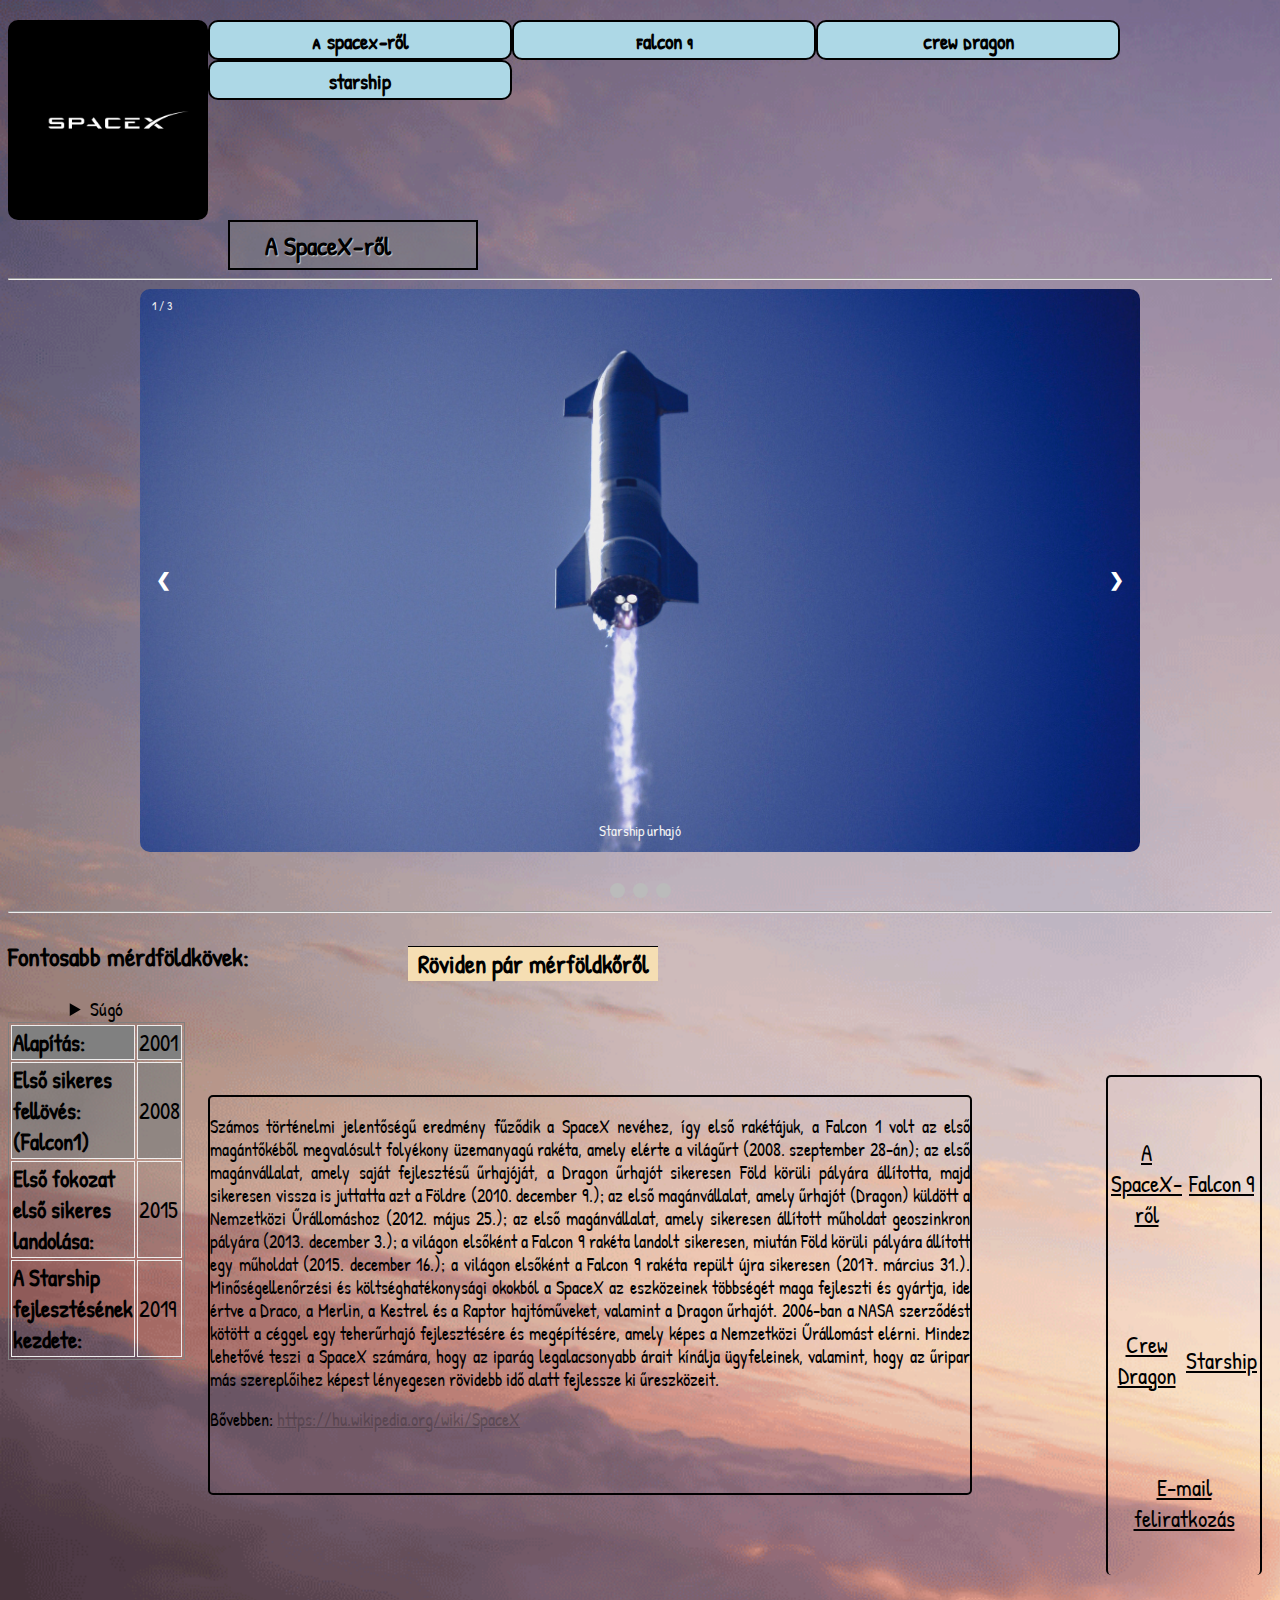
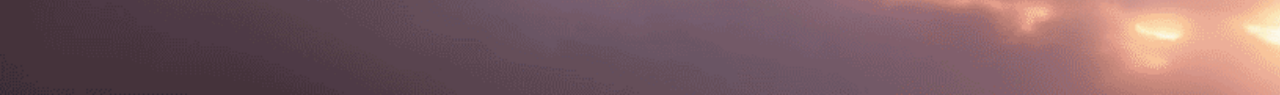
<file: index.html>
<!DOCTYPE html>
<html lang="hu">
<head>
    <meta charset="UTF-8">
    <meta http-equiv="X-UA-Compatible" content="IE=edge">
    <meta name="viewport" content="width=device-width, initial-scale=1.0">
    <link rel="stylesheet" href="css/index.css" title="normal">
    <link rel="stylesheet" href="css/slideshow.css">
    <link rel="alternate stylesheet" href="css/nagybetus.css" title="nagybetus">
    <link rel="stylesheet" href="css/print.css">
    <script src="js/slideshow.js"></script>
	<script src="js/styleswitcher.js"></script>
    <title>Minden a SpaceX-ről</title>
</head>
<body>
    <header>
        <div id="logo"><img src="media/logo.jpg" alt="SpaceX logó" ></div>
        <nav id="gyengenlato"><a id="nagybetu" href="#" onclick="setActiveStyleSheet('nagybetus'); return false;">Nagybetűs változat</a>
        <a id="normalbetu" href="#" onclick="setActiveStyleSheet('normal'); return false;">Normál változat</a>
        </nav>
        <nav>
            <ul id="menusor">
                <li><h3><a href="index.html">A SpaceX-ről</a> </h3></li>
                <li><h3><a href="falcon9.html">Falcon 9</a> </h3></li>
                <li><h3><a href="crewdragon.html">Crew Dragon</a> </h3></li>
                <li><h3><a href="starship.html">Starship</a> </h3></li>
            </ul>
        </nav>
        
        <nav id="email">
            <ul>
                <li><a href="email.html">E-mail feliratkozás</a></li>
            </ul>
        </nav>
        
    </header>
    <main>
        <div id="oldalcim">
           <h1> A SpaceX-ről</h1>
        </div>
        <hr>
        <div>
            <div class="slideshow-container">
            <div class="mySlides fade" style="display: block">
                <div class="numbertext">1 / 3</div>
                <img src="media/starship1.jpg" alt="Starship űrhajó">
                <div class="text">Starship űrhajó</div>
            </div>
            <div class="mySlides fade">
                <div class="numbertext">2 / 3</div>
                <img src="media/falcon9.jpg" alt="Falcon 9 rakéta">
                <div class="text">Falcon 9 rakéta</div>
            </div>
            <div class="mySlides fade">
                <div class="numbertext">3 / 3</div>
                <img src="media/starlink2.jpg" alt="Starlink műholdak">
                <div class="text">Starlink műholdak</div>
            </div>
  
                <a class="prev" onclick="plusSlides(-1)">&#10094;</a>
                <a class="next" onclick="plusSlides(1)">&#10095;</a>
            </div>
            <br>
  
            <div style="text-align:center">
                <span class="dot" onclick="currentSlide(1)"></span>
                <span class="dot" onclick="currentSlide(2)"></span>
                <span class="dot" onclick="currentSlide(3)"></span>
            </div>
    </div>
    <hr>
        <aside>
        <div id="foszovegcim">
            <h4>Röviden pár mérföldkőről</h4>
        </div>
        </aside>
        <h2 id="tablecim">Fontosabb mérdföldkövek: </h2>
        <table>
            <caption>
                
                <details>
                    <summary>Súgó</summary>
                    <p>A táblázatban a a SpaceX fontosabb mérföldköveit soroljuk fel időrendben.</p>
                </details>
            </caption>
            <tr>
                <th style="background-color: gray;">Alapítás:</th>
                <td style="background-color: gray;">2001</td>
            </tr>
            <tr>
                <th style="background-color: rgba(128, 128, 128, 0.705);">Első sikeres fellövés: (Falcon1)</th>
                <td style="background-color: rgba(128, 128, 128, 0.705);">2008</td>
            </tr>
            <tr>
                <th style="background-color: rgba(128, 128, 128, 0.227);">Első fokozat első sikeres landolása:</th>
                <td style="background-color: rgba(128, 128, 128, 0.227);">2015</td>
            </tr>
            <tr>
                <th>A Starship fejlesztésének kezdete:</th>
                <td>2019</td>
            </tr>
        </table>
        <article id="foszoveg">
            <p >Számos történelmi jelentőségű eredmény fűződik a SpaceX nevéhez, így első rakétájuk, a Falcon 1 volt az első magántőkéből megvalósult folyékony üzemanyagú rakéta, amely elérte a világűrt (2008. szeptember 28-án); az első magánvállalat, amely saját fejlesztésű űrhajóját, a Dragon űrhajót sikeresen Föld körüli pályára állította, majd sikeresen vissza is juttatta azt a Földre (2010. december 9.); az első magánvállalat, amely űrhajót (Dragon) küldött a Nemzetközi Űrállomáshoz (2012. május 25.); az első magánvállalat, amely sikeresen állított műholdat geoszinkron pályára (2013. december 3.); a világon elsőként a Falcon 9 rakéta landolt sikeresen, miután Föld körüli pályára állított egy műholdat (2015. december 16.); a világon elsőként a Falcon 9 rakéta repült újra sikeresen (2017. március 31.).
                Minőségellenőrzési és költséghatékonysági okokból a SpaceX az eszközeinek többségét maga fejleszti és gyártja, ide értve a Draco, a Merlin, a Kestrel és a Raptor hajtóműveket, valamint a Dragon űrhajót. 2006-ban a NASA szerződést kötött a céggel egy teherűrhajó fejlesztésére és megépítésére, amely képes a Nemzetközi Űrállomást elérni. Mindez lehetővé teszi a SpaceX számára, hogy az iparág legalacsonyabb árait kínálja ügyfeleinek, valamint, hogy az űripar más szereplőihez képest lényegesen rövidebb idő alatt fejlessze ki űreszközeit.
            </p>
            <p >
                Bővebben: <a href="https://hu.wikipedia.org/wiki/SpaceX" id="visited">https://hu.wikipedia.org/wiki/SpaceX</a>
            </p>
        </article>
        <table id="altmenusor">
            <tr>
                <td><a href="index.html"> A SpaceX-ről</a></td>
                <td><a href="falcon9.html">Falcon 9</a> </td>
            </tr>
            <tr>
                <td><a href="crewdragon.html">Crew Dragon</a> </td>
                <td><a href="starship.html">Starship</a> </td>
            </tr>
            <tr>
                <td colspan="2"><a href="email.html">E-mail feliratkozás</a></td>
                
            </tr>
        </table>
    </main>
    <footer>
        
    </footer>

</body>
</html>
</file>
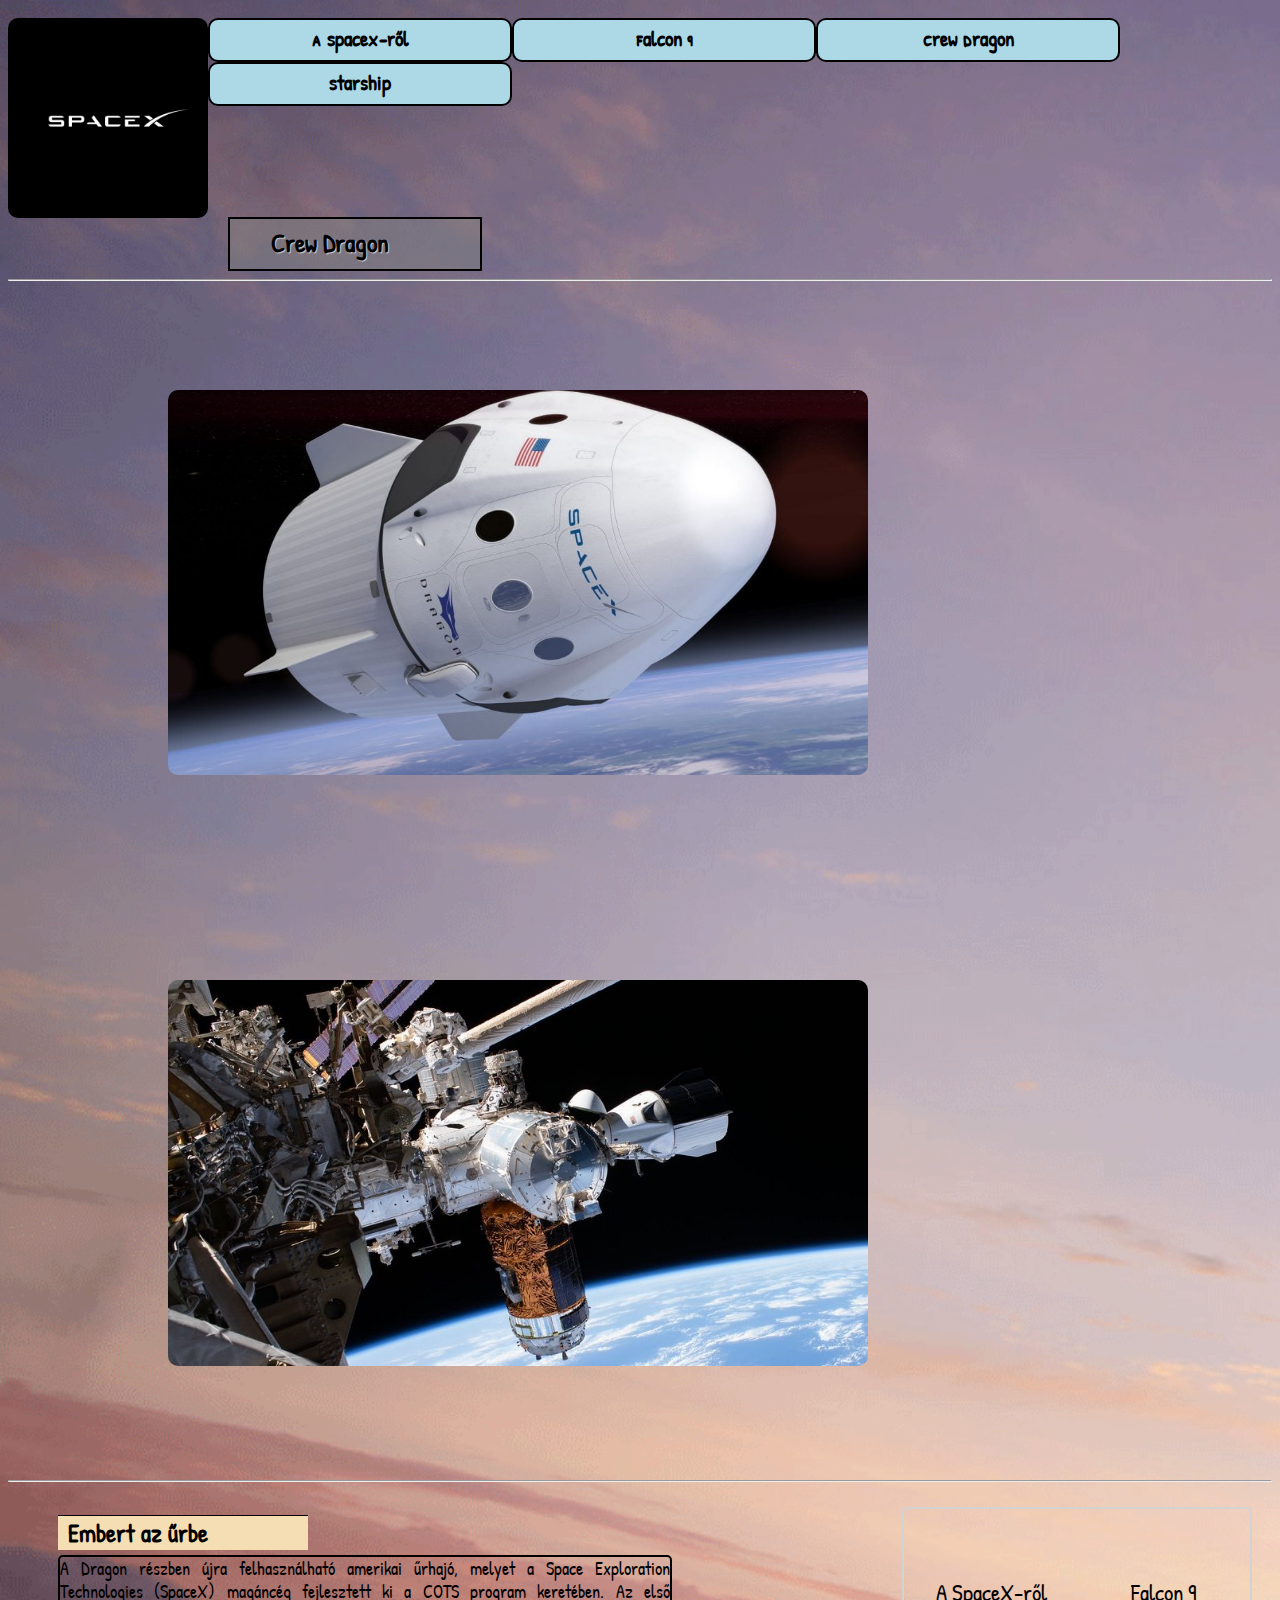
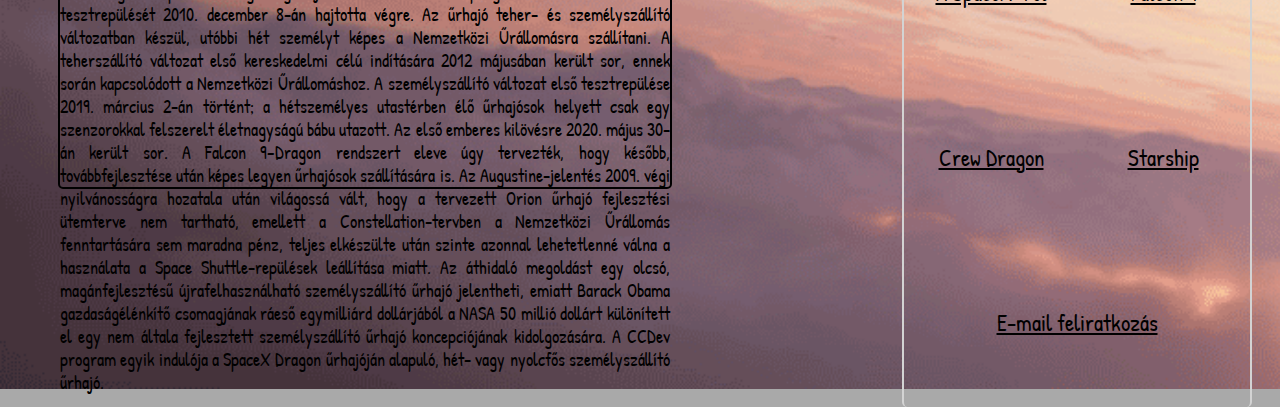
<file: crewdragon.html>
<!DOCTYPE html>
<html lang="hu">
<head>
    <meta charset="UTF-8">
    <meta http-equiv="X-UA-Compatible" content="IE=edge">
    <meta name="viewport" content="width=device-width, initial-scale=1.0">
    <link rel="stylesheet" href="css/crewdragon.css">
    <link rel="stylesheet" href="css/print.css">
    <title>Crew Dragon</title>
</head>
<body>
    <header>
        <div id="logo"><img src="media/logo.jpg" alt="SpaceX logó" ></div>
        
        <nav>
            <ul id="menusor">
                <li><h3><a href="index.html">A SpaceX-ről</a> </h3></li>
                <li><h3><a href="falcon9.html">Falcon 9</a> </h3></li>
                <li><h3><a href="crewdragon.html">Crew Dragon</a> </h3></li>
                <li><h3><a href="starship.html">Starship</a> </h3></li>
            </ul>
        </nav>
        
        <nav id="email">
            <ul>
                <li><a href="email.html">E-mail feliratkozás</a></li>
            </ul>
        </nav>
        
    </header>
    <main>
        <div id="oldalcim">
            <h1> Crew Dragon</h1>
         </div>
         <hr>

        <img src="media/crewdragon2.jpg" alt="Crew Dragon kapszula" class="picture">
        <img src="media/crewdragon0.jpg" alt="A Dragon dokkolása a Nemzetközi Űrállomással" class="picture">

    <hr>
        <aside>
        <div id="foszovegcim2">
            <h4> Embert az űrbe</h4>
        </div>
        </aside>
        
        <article >
            <p id="foszoveg2">
                A Dragon részben újra felhasználható amerikai űrhajó, melyet a Space Exploration Technologies (SpaceX) magáncég fejlesztett ki a COTS program keretében. Az első tesztrepülését 2010. december 8-án hajtotta végre. Az űrhajó teher- és személyszállító változatban készül, utóbbi hét személyt képes a Nemzetközi Űrállomásra szállítani. A teherszállító változat első kereskedelmi célú indítására 2012 májusában került sor, ennek során kapcsolódott a Nemzetközi Űrállomáshoz. A személyszállító változat első tesztrepülése 2019. március 2-án történt; a hétszemélyes utastérben élő űrhajósok helyett csak egy szenzorokkal felszerelt életnagyságú bábu utazott. Az első emberes kilövésre 2020. május 30-án került sor.
                A Falcon 9–Dragon rendszert eleve úgy tervezték, hogy később, továbbfejlesztése után képes legyen űrhajósok szállítására is. Az Augustine-jelentés 2009. végi nyilvánosságra hozatala után világossá vált, hogy a tervezett Orion űrhajó fejlesztési ütemterve nem tartható, emellett a Constellation-tervben a Nemzetközi Űrállomás fenntartására sem maradna pénz, teljes elkészülte után szinte azonnal lehetetlenné válna a használata a Space Shuttle-repülések leállítása miatt.
                
                Az áthidaló megoldást egy olcsó, magánfejlesztésű újrafelhasználható személyszállító űrhajó jelentheti, emiatt Barack Obama gazdaságélénkítő csomagjának ráeső egymilliárd dollárjából a NASA 50 millió dollárt különített el egy nem általa fejlesztett személyszállító űrhajó koncepciójának kidolgozására. A CCDev program egyik indulója a SpaceX Dragon űrhajóján alapuló, hét- vagy nyolcfős személyszállító űrhajó.
                
                
            </p>
        </article>

        <table id="altmenusor">
            <tr>
                <td><a href="index.html"> A SpaceX-ről</a></td>
                <td><a href="falcon9.html">Falcon 9</a> </td>
            </tr>
            <tr>
                <td><a href="crewdragon.html">Crew Dragon</a> </td>
                <td><a href="starship.html">Starship</a> </td>
            </tr>
            <tr>
                <td colspan="2"><a href="email.html">E-mail feliratkozás</a></td>
                
            </tr>
        </table>
    </main>
    <footer>
        
    </footer>

</body>
</html>
</file>
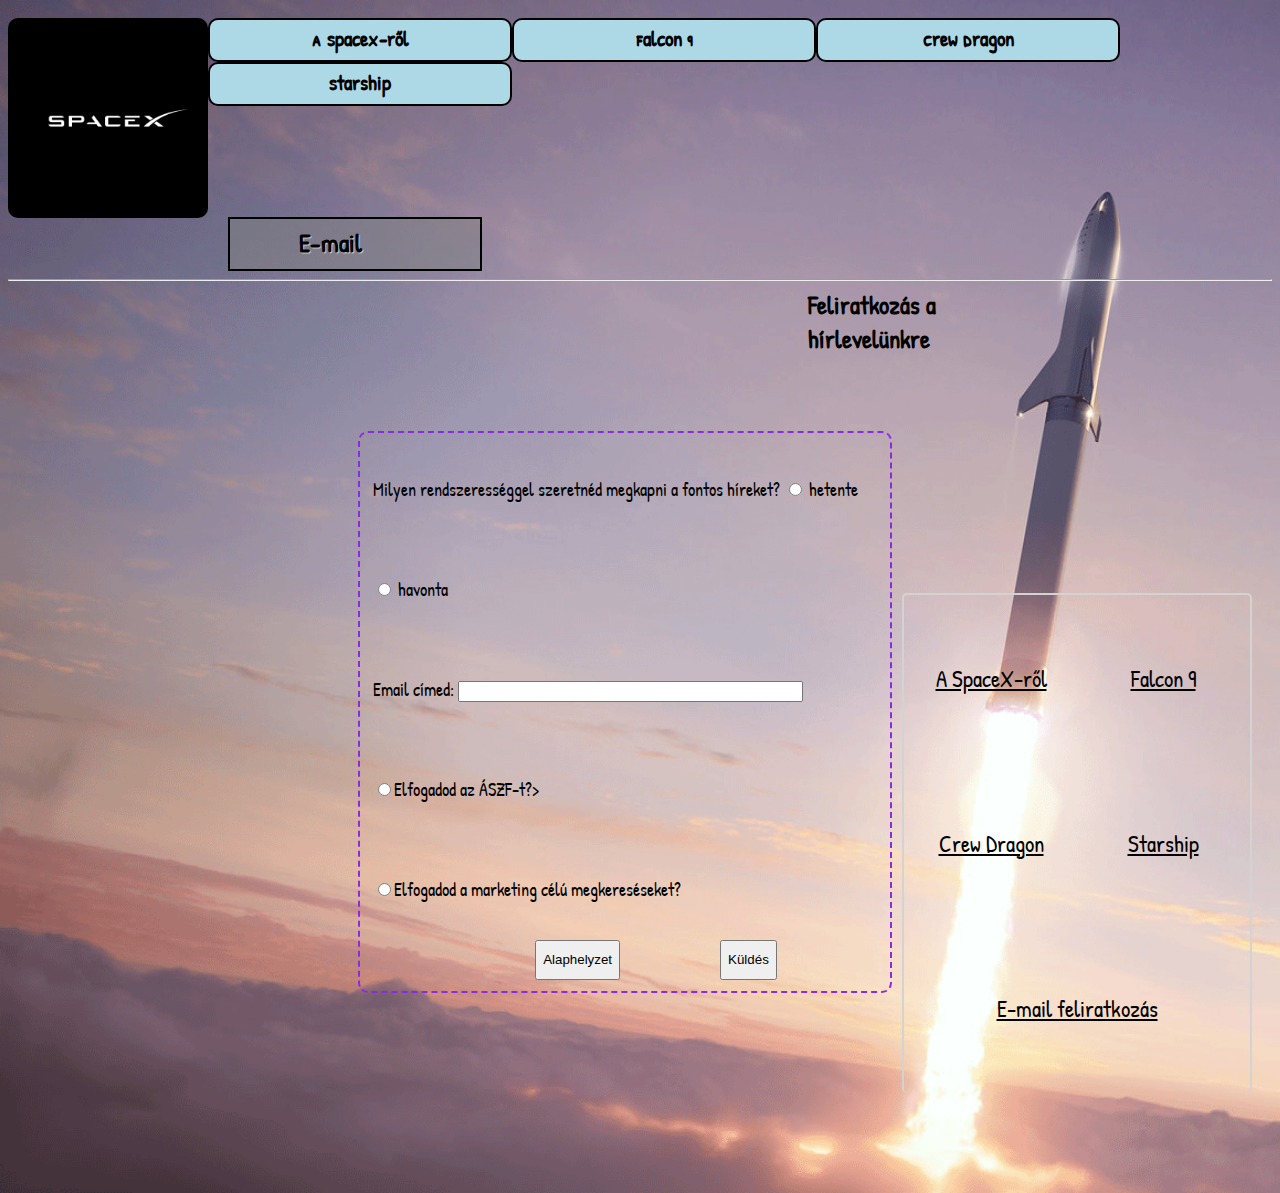
<file: email.html>
<!DOCTYPE html>
<html lang="hu">
<head>
    <meta charset="UTF-8">
    <meta http-equiv="X-UA-Compatible" content="IE=edge">
    <meta name="viewport" content="width=device-width, initial-scale=1.0">
    <link rel="stylesheet" href="css/email.css">
    <title>Falcon 9</title>
</head>
<body>
    <header>
        <div id="logo"><img src="media/logo.jpg" alt="SpaceX logó" ></div>
        
        <nav>
            <ul id="menusor">
                <li><h3><a href="index.html">A SpaceX-ről</a> </h3></li>
                <li><h3><a href="falcon9.html">Falcon 9</a> </h3></li>
                <li><h3><a href="crewdragon.html">Crew Dragon</a> </h3></li>
                <li><h3><a href="starship.html">Starship</a> </h3></li>
            </ul>
        </nav>
        
        <nav id="email">
            <ul>
                <li><a href="email.html">E-mail feliratkozás</a></li>
            </ul>
        </nav>
        
    </header>
    <main>
        <div id="oldalcim">
            <h1> E-mail</h1>
         </div>
         <hr>
         <aside>
            <div id="foszovegcim">
                <h4> Feliratkozás a hírlevelünkre </h4>
            </div>
        </aside>
         <form action="mailto:fzrglk@inf.elte.hu" method="POST" enctype="text/plain">
            <fieldset>
                <Label>Milyen rendszerességgel szeretnéd megkapni a fontos híreket?</Label>
                <input type="radio" name="ido" id="hetente">
                <label for="hetente"> hetente </label>
                <input type="radio" name="ido" id="havonta">
                <label for="havonta"> havonta </label> <br>
                <label>Email címed:</label>
                <input type="email" name="e-mail" id="e-mail" size="40" maxlength="30"> <br>
                <input type="radio" name="elfogad" id="elfogad">Elfogadod az ÁSZF-t?> <br>
                <input type="radio" name="elfogad2" id="elfogad2">Elfogadod a marketing célú megkereséseket? <br>
                <input type="submit" value="Küldés" class="buttons">
                <input type="reset" value="Alaphelyzet" class="buttons">
            </fieldset>
            
         </form>
         <table id="altmenusor">
            <tr>
                <td><a href="index.html"> A SpaceX-ről</a></td>
                <td><a href="falcon9.html">Falcon 9</a> </td>
            </tr>
            <tr>
                <td><a href="crewdragon.html">Crew Dragon</a> </td>
                <td><a href="starship.html">Starship</a> </td>
            </tr>
            <tr>
                <td colspan="2"><a href="email.html">E-mail feliratkozás</a></td>
                
            </tr>
        </table>
    </main>
    <footer>
        
    </footer>

</body>
</html>
</file>
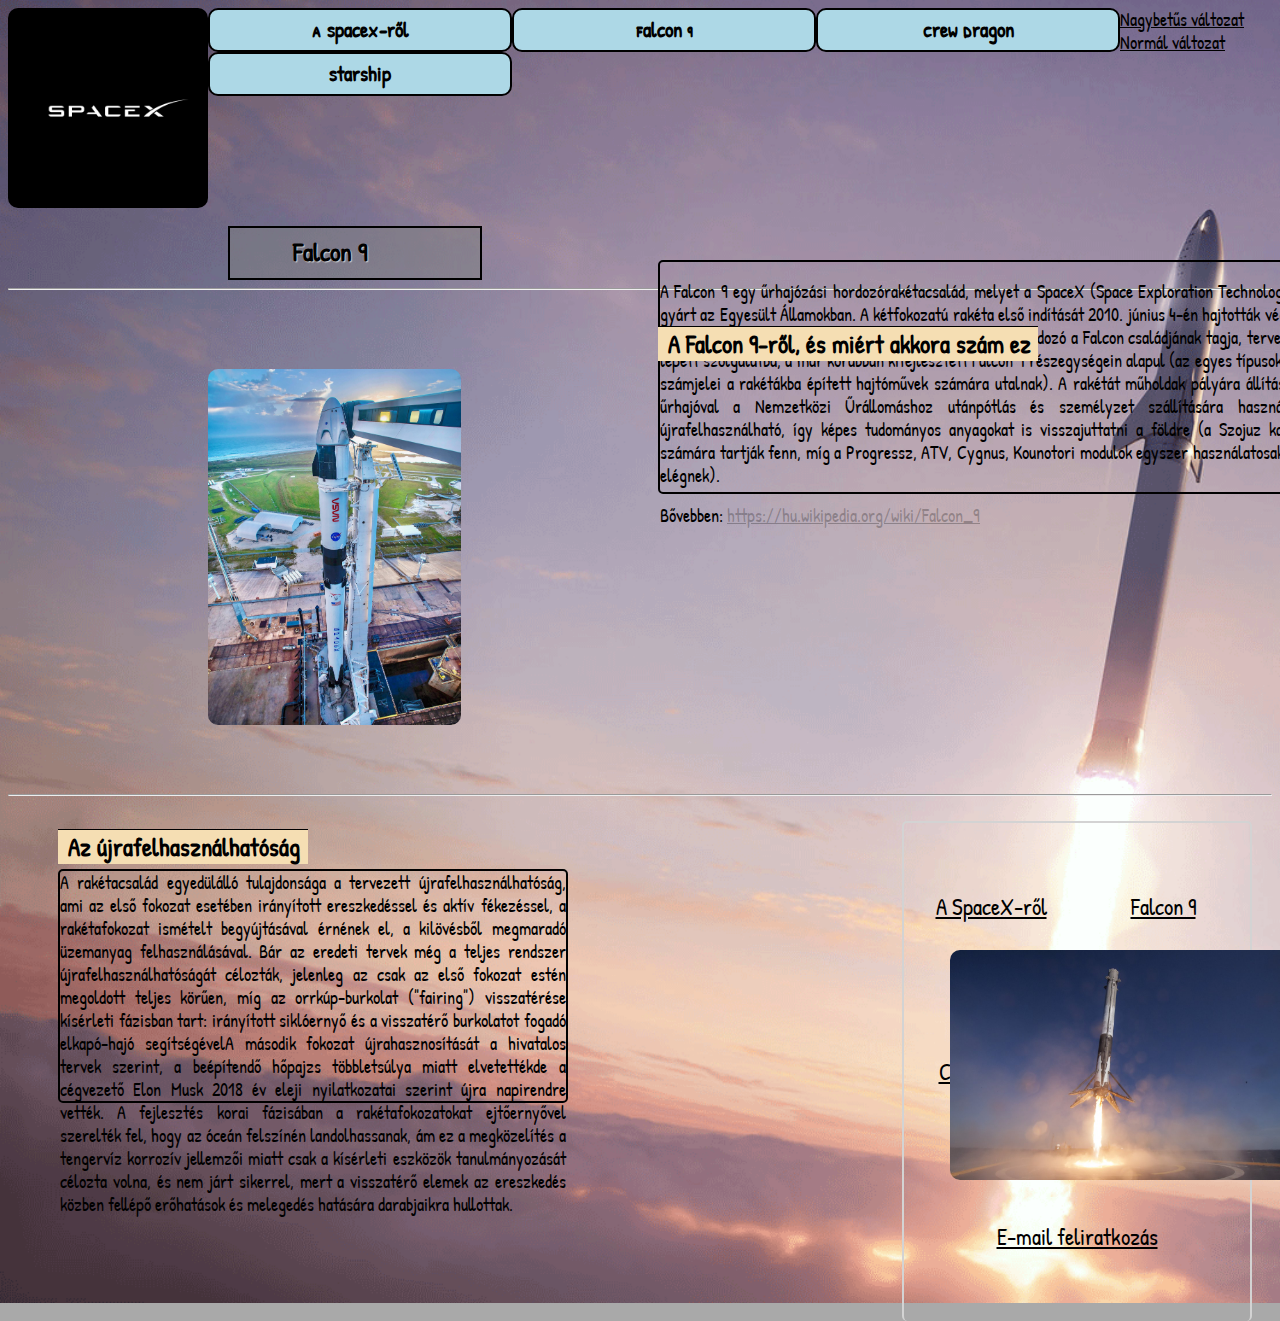
<file: falcon9.html>
<!DOCTYPE html>
<html lang="hu">
<head>
    <meta charset="UTF-8">
    <meta http-equiv="X-UA-Compatible" content="IE=edge">
    <meta name="viewport" content="width=device-width, initial-scale=1.0">
    <link rel="alternate stylesheet" type="text/css" href="css/nagybetus2.css" title="nagybetus">
    <link rel="stylesheet" href="css/falcon9.css" title="normal">
    <link rel="stylesheet" href="css/print.css">
    <script type="text/javascript" src="js/styleswitcher.js"></script>
    <title>Falcon 9</title>
</head>
<body>
    <header>
        <div id="logo">
            <img src="media/logo.jpg" alt="SpaceX logó" >
        </div>
        <nav>
            <ul id="menusor">
                <li><h3><a href="index.html">A SpaceX-ről</a> </h3></li>
                <li><h3><a href="falcon9.html">Falcon 9</a> </h3></li>
                <li><h3><a href="crewdragon.html">Crew Dragon</a> </h3></li>
                <li><h3><a href="starship.html">Starship</a> </h3></li>
            </ul>
        </nav>
        <nav id="gyengenlato"><a id="nagybetu" href="#" onclick="setActiveStyleSheet('nagybetus'); return false;">Nagybetűs változat</a>
        <a id="normalbetu" href="#" onclick="setActiveStyleSheet('normal'); return false;">Normál változat</a>
        </nav>
        <nav id="email">
            <ul>
                <li><a href="email.html">E-mail feliratkozás</a></li>
            </ul>
        </nav>
    </header>
    <main>
        <div id="oldalcim">
           <h1> Falcon 9</h1>
        </div>
        <hr>

        <img src="media/crew_dragon1.jpeg" alt="Falcon 9 rakéta rajta egy Crew Dragon kapszulával">
        <aside>
            <div id="foszovegcim">
                <h4> A Falcon 9-ről, és miért akkora szám ez</h4>
            </div>
        </aside>
        <article id="foszoveg">
            <p>
                A Falcon 9 egy űrhajózási hordozórakétacsalád, melyet a SpaceX (Space Exploration Technologies) fejlesztett ki és gyárt az Egyesült Államokban. A kétfokozatú rakéta első indítását 2010. június 4-én hajtották végre (v1.0), a jelenlegi (v1.2, Block 5) változat 2018. május 11-én debütált. A hordozó a Falcon családjának tagja, tervezett Falcon 5 helyett lépett szolgálatba, a már korábban kifejlesztett Falcon 1 részegységein alapul (az egyes típusok elnevezésének 1-5-9 számjelei a rakétákba épített hajtóművek számára utalnak).
            A rakétát műholdak pályára állítására, illetve a Dragon űrhajóval a Nemzetközi Űrállomáshoz utánpótlás és személyzet szállítására használják, mely szintén újrafelhasználható, így képes tudományos anyagokat is visszajuttatni a földre (a Szojuz kapszulát a legénység számára tartják fenn, míg a Progressz, ATV, Cygnus, Kounotori modulok egyszer használatosak, a légkörbe lépéskor elégnek).

            </p>
            <p>
                Bővebben: <a href="https://hu.wikipedia.org/wiki/Falcon_9" id="visited">https://hu.wikipedia.org/wiki/Falcon_9</a>
            </p>
        </article>

    <hr>
        <aside>
        <div id="foszovegcim2">
            <h4> Az újrafelhasználhatóság</h4>
        </div>
        </aside>
        
        <article >
            <section>
            <p id="foszoveg2">
                A rakétacsalád egyedülálló tulajdonsága a tervezett újrafelhasználhatóság, ami az első fokozat esetében irányított ereszkedéssel és aktív fékezéssel, a rakétafokozat ismételt begyújtásával érnének el, a kilövésből megmaradó üzemanyag felhasználásával. Bár az eredeti tervek még a teljes rendszer újrafelhasználhatóságát célozták, jelenleg az csak az első fokozat estén megoldott teljes körűen, míg az orrkúp-burkolat ("fairing") visszatérése kísérleti fázisban tart: irányított siklóernyő és a visszatérő burkolatot fogadó elkapó-hajó segítségévelA második fokozat újrahasznosítását a hivatalos tervek szerint, a beépítendő hőpajzs többletsúlya miatt elvetettékde a cégvezető Elon Musk 2018 év eleji nyilatkozatai szerint újra napirendre vették. A fejlesztés korai fázisában a rakétafokozatokat ejtőernyővel szerelték fel, hogy az óceán felszínén landolhassanak, ám ez a megközelítés a tengervíz korrozív jellemzői miatt csak a kísérleti eszközök tanulmányozását célozta volna, és nem járt sikerrel, mert a visszatérő elemek az ereszkedés közben fellépő erőhatások és melegedés hatására darabjaikra hullottak.
            </p>
        </section>
        </article>
        <img src="media/falcon9.jpg" alt="A hordozórakéta visszatérése" id="rightimg">
        <table id="altmenusor">
            <tr>
                <td><a href="index.html"> A SpaceX-ről</a></td>
                <td><a href="falcon9.html">Falcon 9</a> </td>
            </tr>
            <tr>
                <td><a href="crewdragon.html">Crew Dragon</a> </td>
                <td><a href="starship.html">Starship</a> </td>
            </tr>
            <tr>
                <td colspan="2"><a href="email.html">E-mail feliratkozás</a></td>
                
            </tr>
        </table>
    </main>
    <footer>
        
    </footer>

</body>
</html>
</file>
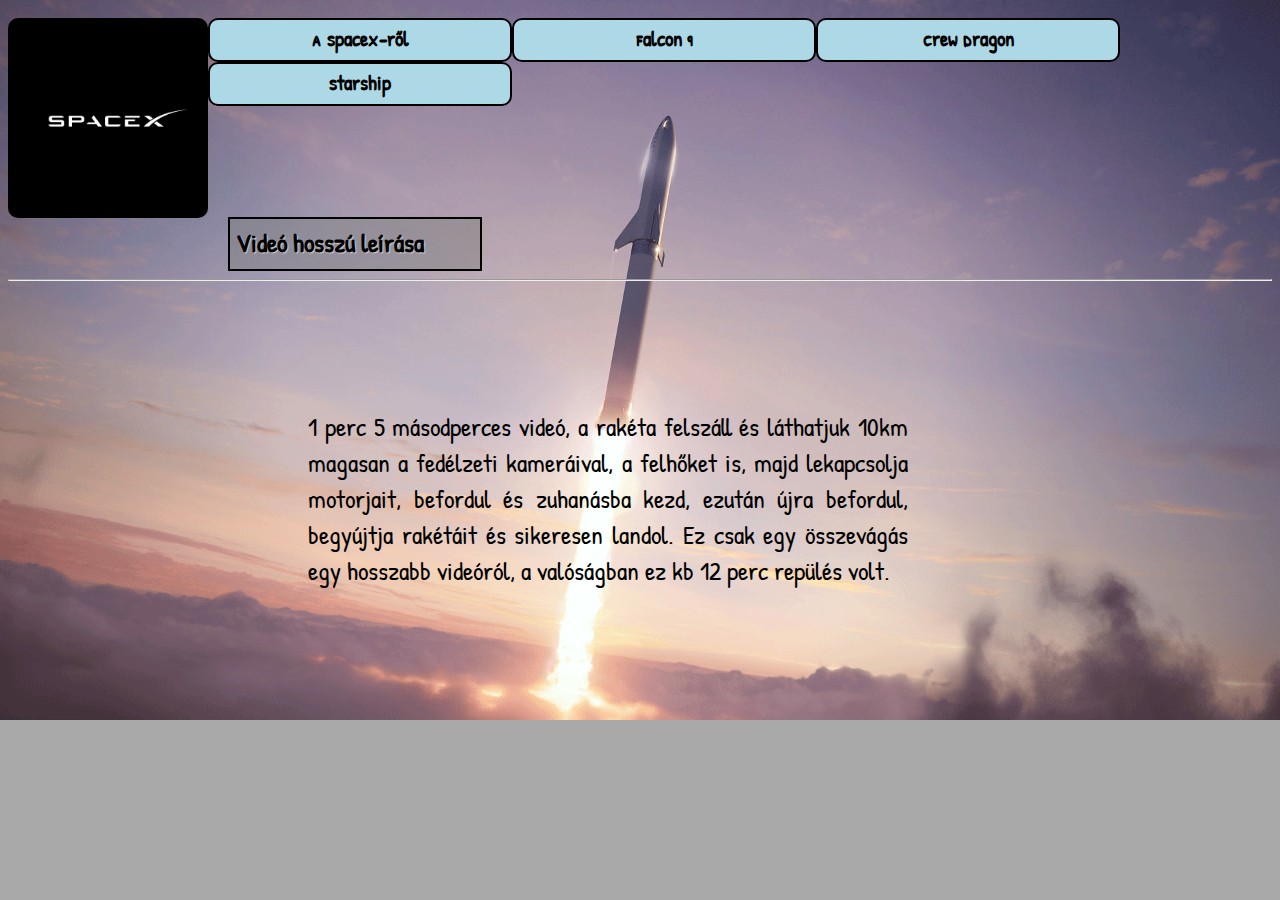
<file: leiras.html>
<!DOCTYPE html PUBLIC "-//W3C//DTD XHTML 1.0 Strict//EN" 
"http://www.w3.org/TR/xhtml1/DTD/xhtml1-strict.dtd">

<html xmlns="http://www.w3.org/1999/xhtml" xml:lang="hu" lang="hu">


<head>
	<title>Videó Hosszú Leírása</title>
    <meta http-equiv="Content-Type" content="text/html; charset=utf-8"/>
	<link rel="stylesheet" type="text/css" href="css/leiras.css" title="normal" />

</head>
<body>
    <div id="header">
        <div id="logo"><img src="media/logo.jpg" alt="SpaceX logó" /></div>
        
        <div class="nav">
            <ul id="menusor">
                <li><h3><a href="index.html">A SpaceX-ről</a> </h3></li>
                <li><h3><a href="falcon9.html">Falcon 9</a> </h3></li>
                <li><h3><a href="crewdragon.html">Crew Dragon</a> </h3></li>
                <li><h3><a href="starship.html">Starship</a> </h3></li>
            </ul>
        </div >
        
        <div class="nav" id="email">
            <ul>
                <li><a href="email.html">E-mail feliratkozás</a></li>
            </ul>
        </div >
        
    </div>
    <div id="main">
        <div id="oldalcim">
            <h1> Videó hosszú leírása</h1>
         </div>
         <hr/>
         <p>
            1 perc 5 másodperces videó, a rakéta felszáll és láthatjuk 10km magasan a fedélzeti kameráival, a felhőket is, majd lekapcsolja motorjait, befordul és zuhanásba
            kezd, ezután újra befordul, begyújtja rakétáit és sikeresen landol. Ez csak egy összevágás egy hosszabb videóról, a valóságban ez kb 12 perc repülés volt.
         </p>
    </div>
</body>
</html>
</file>
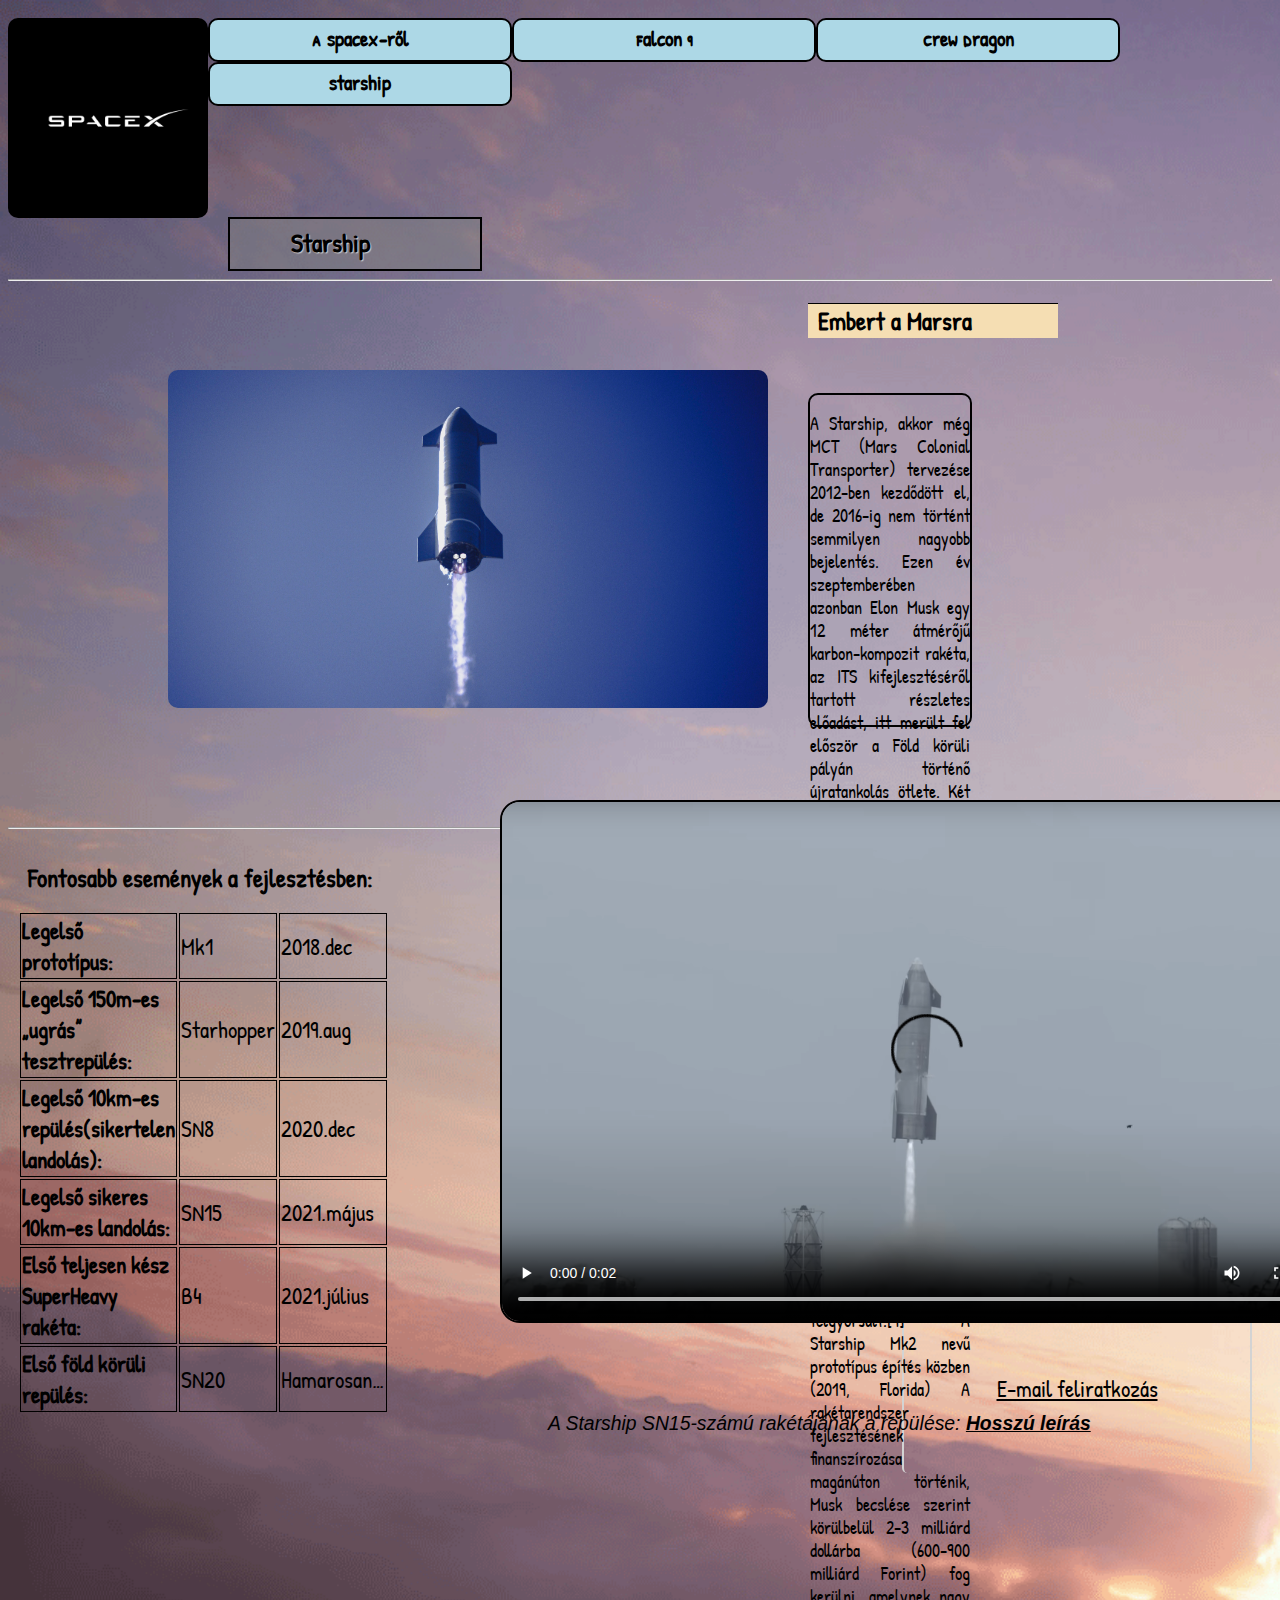
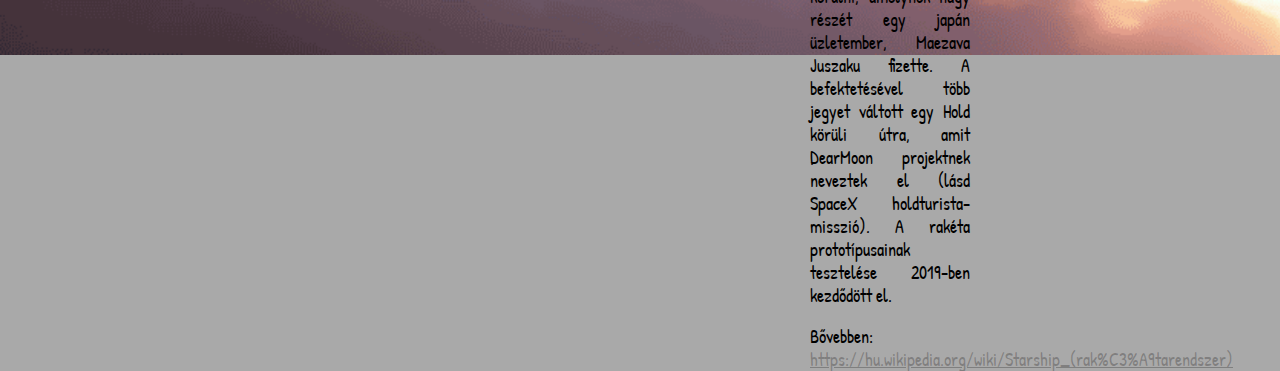
<file: starship.html>
<!DOCTYPE html>
<html lang="hu">
<head>
    <meta charset="UTF-8">
    <meta http-equiv="X-UA-Compatible" content="IE=edge">
    <meta name="viewport" content="width=device-width, initial-scale=1.0">
    <link rel="stylesheet" href="css/starship.css">
    <title>Starship</title>
</head>
<body>
    <header>
        <div id="logo"><img src="media/logo.jpg" alt="SpaceX logó" ></div>
        
        <nav>
            <ul id="menusor">
                <li><h3><a href="index.html">A SpaceX-ről</a> </h3></li>
                <li><h3><a href="falcon9.html">Falcon 9</a> </h3></li>
                <li><h3><a href="crewdragon.html">Crew Dragon</a> </h3></li>
                <li><h3><a href="starship.html">Starship</a> </h3></li>
            </ul>
        </nav>
        
        <nav id="email">
            <ul>
                <li><a href="email.html">E-mail feliratkozás</a></li>
            </ul>
        </nav>
        
    </header>
    <main>
        <div id="oldalcim">
            <h1> Starship</h1>
         </div>
         <hr>
         <img src="media/starship1.jpg" alt="Starship repülés közben" id="picture">
         <aside>
            <div id="foszovegcim">
                <h4> Embert a Marsra</h4>
            </div>
        </aside>
        <article id="foszoveg">
            <p>A Starship, akkor még MCT (Mars Colonial Transporter) tervezése 2012-ben kezdődött el, de 2016-ig nem történt semmilyen nagyobb bejelentés. Ezen év szeptemberében azonban Elon Musk egy 12 méter átmérőjű karbon-kompozit rakéta, az ITS kifejlesztéséről tartott részletes előadást, itt merült fel először a Föld körüli pályán történő újratankolás ötlete. Két évvel a prezentációja után Musk közölte, hogy az felső fázist siklószerűre tervezték át.
                A radikális változtatást 2018 decemberében jelentette be a SpaceX vezérigazgatója: a karbon-kompozitot rozsdamentes acélra cserélték le,[8] mert kriogén hőmérsékletek mellett sokkal jobb tulajdonságokkal rendelkezik, mint az eredetileg tervezett építőanyag. A rakéta fejlesztése a rendkívül költséges és nehezen gyártható karbon-kompozit leváltása után felgyorsult.[9]
                A Starship Mk2 nevű prototípus építés közben (2019, Florida)
                A rakétarendszer fejlesztésének finanszírozása magánúton történik, Musk becslése szerint körülbelül 2-3 milliárd dollárba (600-900 milliárd Forint) fog kerülni, amelynek nagy részét egy japán üzletember, Maezava Juszaku fizette. A befektetésével több jegyet váltott egy Hold körüli útra, amit DearMoon projektnek neveztek el (lásd SpaceX holdturista-misszió).
                A rakéta prototípusainak tesztelése 2019-ben kezdődött el.
            </p>
            <p>
                Bővebben: <a href="https://hu.wikipedia.org/wiki/Starship_(rak%C3%A9tarendszer)" id="visited">https://hu.wikipedia.org/wiki/Starship_(rak%C3%A9tarendszer)</a>
            </p>
        </article>

    <hr>
        <aside>
        <div id="foszovegcim2">
            <h4>Fontosabb események a fejlesztésben:</h4>
        </div>
        </aside>
        
        <table id="tabla">
            <tr>
                <th>
                    Legelső prototípus:
                </th>
                <td>
                    Mk1
                </td>
                <td>
                    2018.dec
                </td>
            </tr>
            <tr>
                <th>
                    Legelső 150m-es „ugrás” tesztrepülés:
                </th>
                <td>
                    Starhopper
                </td>
                <td>
                    2019.aug
                </td>
            </tr>
            <tr>
                <th>
                    Legelső 10km-es repülés(sikertelen landolás):
                </th>
                <td>
                    SN8
                </td>
                <td>
                    2020.dec
                </td>
            </tr>
            <tr>
                <th>
                    Legelső sikeres 10km-es landolás:
                </th>
                <td>
                    SN15
                </td>
                <td>
                    2021.május
                </td>
            </tr>
            <tr>
                <th>
                    Első teljesen kész SuperHeavy rakéta:
                </th>
                <td>
                    B4
                </td>
                <td>
                    2021.július
                </td>
            </tr>
            <tr>
                <th>
                    Első föld körüli repülés:
                </th>
                <td>
                    SN20
                </td>
                <td>
                    Hamarosan…
                </td>
            </tr>
        </table>
        <figure>
        <video src="media/starship_flight.mp4" controls poster="media/starship_flight.png">
            <p>A böngészője nem támogatja a videó állományt</p>
            <p><a href="media/starship_flight.mp4">A példaállományt letöltheti mp4 formátumban</a></p>
        </video>
            <figcaption>A Starship SN15-számú rakétájának a repülése:
            <strong>
                <a href="leiras.html"> Hosszú leírás</a>
            </strong>
             </figcaption>
        </figure>
        
        <table id="altmenusor">
            <tr>
                <td><a href="index.html"> A SpaceX-ről</a></td>
                <td><a href="falcon9.html">Falcon 9</a> </td>
            </tr>
            <tr>
                <td><a href="crewdragon.html">Crew Dragon</a> </td>
                <td><a href="starship.html">Starship</a> </td>
            </tr>
            <tr>
                <td colspan="2"><a href="email.html">E-mail feliratkozás</a></td>
                
            </tr>
        </table>
    </main>
    <footer>
        
    </footer>

</body>
</html>
</file>
<file: css/index.css>
@import 'https://fonts.googleapis.com/css2?family=Patrick+Hand&display=swap';


body{
    font-family: 'Patrick Hand', cursive;
    margin-bottom: 40px;
    font-size: 110%; 
}
html{
    background-color:darkgray;
    background-image: url("../media/background5.png");
    background-repeat: no-repeat;
    background-size: cover;
}
a:link,a:visited, a:active,a:hover{
    color: black;
}
p{
    text-align: justify;
}
img{
    width: 1000px;
    border-radius:10px;
}
h1{
    font-weight: bold;
    font-size: 150%;
    text-align: center; 
}
h3{
    font-variant: small-caps;
}
main{
    margin-bottom: 200px;
}
h4{
    font-weight: bold;
    font-size: 140%;
}
#visited{
    color: rgba(25, 23, 23, 0.291);
}

#logo{
    
    float: left;
}
#logo img{
    width: 200px;
}
#oldalcim{
    border-style: initial;
    border-width: 2px;
    border-style: solid;
    text-indent: -50px;
    margin-left: 220px;
    margin-top: 130px;
    width: 250px;
    height: 50px;
    background-color: rgba(128, 128, 128, 0.481);
    text-shadow: 1px 1px 1px #ccc;
    
}
#oldalcim h1{
    margin-top: 5px; 
}
table{
    height: 265px;
    margin-bottom: -265px;
}
table, tr{
    border-width: 1px;
    border-style: solid;
}
table, td, tr,th{
    border-width: 1px;
    border-style:groove;
    text-align: left;
    font-size: 110%;
}

#menusor{
    width: 1300px;
    margin:0 auto;
    list-style:none;  
}
#menusor ul{
    display: inline-block;
    list-style-type: none;
}

#menusor li {
    float:left;
    border-style: solid;
    border-width: 2px;
    height: 40px;
    background-color: lightblue;
    border-radius:10px;
}
#menusor a{
    display:block;
    text-align:center;
    width:300px;
    text-decoration:none; 
    margin-top: -15px;
}
#altmenusor{
    float:right;
    width: 350px;
    max-width:100%;
    height: 500px;
    margin-top: -300px;
    margin-right: 20px;
    border: 0px;
    border-top: 2px solid;
    border-left: 2px solid;
    border-right: 2px solid;
    border-radius: 5px;
}
#altmenusor td{
    text-align: center;
    margin: auto;
    border: 0px;
    width: 0px;
}
#foszoveg{
    margin-right:400px;
    margin-left: 400px;
    margin-top: -150px;
    border-style: solid;
    border-width: 2px;
    height: 280px;
    border-radius: 5px;
}
#foszovegcim{
    margin-right:400px;
    margin-left: 400px;
    padding: 0;
    height: 0px;
    margin-bottom:-30px;
}
#foszovegcim h4{
    text-indent: 10px;
    border-top: 1px solid;
    width: 250px;
    background-color: wheat;

}

#email{
    margin-left: 1650px;
}
#email ul{
    list-style-type: none;
}
#gyengenlato{
    position: relative;
    top: 100px; left: 1400px;
    margin-bottom: -40px;
    margin-top: 20px;
}
@media screen and (max-width: 1500px){
    #altmenusor{
        width: 100px;
        margin-left: 0;
        margin-right: 10px;
        margin-top: -420px;
    }
    #foszoveg{
        margin-right: 300px;
        margin-left: 200px;
        height: 400px;
    }
    #email{
        margin-left: 1300px ;
    }
    table{
        width: 100px;
    }
    img{
        width: 100%;
    }
    
}
@media screen and (max-width: 1200px){
    #altmenusor{
        width: 50px;   
        margin-top: -520px;
    }
    #foszoveg{
        margin-right: 180px;
        height: 500px;
        margin-top: 350px;
    }
    #foszovegcim{
        position: relative;
        top: 350px; left: 0;
    }
    #email{
        margin-left: 1100px ;
    }
    table{
        width: 300px;
        margin-left: 400px;
    }
    #tablecim{
        margin-left: 400px;
    }
    img{
        width: 100%;
    }
    
}
@media screen and (max-width: 600px){
    #altmenusor{
        width: 350px;
        margin-left: 0;
        position: relative;
        top: 700px; left: 200px;
    }
    #foszoveg{
        margin-right: -200px;
        height: 700px;
    }
    #email{
        margin-left: 90px ;
    }
    table{
        margin-left: 300px;
    }
    #tablecim{
        margin-left: 300px;
    }
    #foszovegcim{
        position: relative;
        top: 350px; left: -100px;
    }
    img{
        width: 100%;
    }
    
}
</file>
<file: css/slideshow.css>
* {box-sizing:border-box}

/* Slideshow container */
.slideshow-container {
  max-width: 1000px;
  position: relative;
  margin: auto;
}

/* Hide the images by default */
.mySlides {
  display: none;
}

/* Next & previous buttons */
.prev, .next {
  cursor: pointer;
  position: absolute;
  top: 50%;
  width: auto;
  margin-top: -22px;
  padding: 16px;
  color: white;
  font-weight: bold;
  font-size: 18px;
  transition: 0.6s ease;
  border-radius: 0 3px 3px 0;
  user-select: none;
}

/* Position the "next button" to the right */
.next {
  right: 0;
  border-radius: 3px 0 0 3px;
}

/* On hover, add a black background color with a little bit see-through */
.prev:hover, .next:hover {
  background-color: rgba(0,0,0,0.8);
}

/* Caption text */
.text {
  color: #f2f2f2;
  font-size: 15px;
  padding: 8px 12px;
  position: absolute;
  bottom: 8px;
  width: 100%;
  text-align: center;
}

/* Number text (1/3 etc) */
.numbertext {
  color: #f2f2f2;
  font-size: 12px;
  padding: 8px 12px;
  position: absolute;
  top: 0;
}

/* The dots/bullets/indicators */
.dot {
  cursor: pointer;
  height: 15px;
  width: 15px;
  margin: 0 2px;
  background-color: #bbb;
  border-radius: 50%;
  display: inline-block;
  transition: background-color 0.6s ease;
}

.active, .dot:hover {
  background-color: #717171;
}

/* Fading animation */
.fade {
  animation-name: fade;
  animation-duration: 1.5s;
}

@keyframes fade {
  from {opacity: .4}
  to {opacity: 1}
}
</file>
<file: css/nagybetus.css>
@import url('index.css');

body {
	font-size:130%;	
}
table{
    width: 350px;
}
#foszoveg{
    height: 300px;
}
#gyengenlato{
    position: relative;
    top: 100px; left: 1400px;
    margin-bottom: -50px;
}
</file>
<file: css/print.css>
@media print {
	
	@page {
		margin: 2cm;
	 }
     nav {display:none}

     a:after { content: " (" attr(href) ")";}

     #altmenusor{
        display:none
     }
     #logo{
        display:none
     }
     img{
         width: 20%;
     }
     table{
         width: 30%;
     }
     #foszoveg{
         margin: 0;
         margin-top: 300px;
     }
     #foszoveg2{
        margin: 0;
        margin-top: 100px;
    }
     
}
</file>
<file: css/crewdragon.css>
@import 'https://fonts.googleapis.com/css2?family=Patrick+Hand&display=swap';


body{
    font-family: 'Patrick Hand', cursive;
    margin-bottom: 40px;
    font-size: 110%;
    
}
html{
    background-color:darkgray;
    background-image: url("../media/background5.png");
    background-repeat: no-repeat;
    background-size: cover;
}
a:link,a:visited, a:active,a:hover{
    color: black;
}
p{
    text-align: justify;
}
img{
    border-radius:10px;
}
h1{
    font-weight: bold;
    font-size: 150%;
    text-align: center; 
}
h3{
    font-variant: small-caps;
}
main{
    margin-bottom: 200px;
}
h4{
    font-weight: bold;
    font-size: 140%;
}
.picture{
    width: 700px;
    margin-left: 160px;
    margin-top: 100px;
    margin-bottom: 100px;
}
#logo{
    
    float: left;
}
#logo img{
    width: 200px;
    margin-left: 0px;
    position: static;
    top: 0px;
}
#oldalcim{
    border-style: initial;
    border-width: 2px;
    border-style: solid;
    text-indent: -50px;
    margin-left: 220px;
    margin-top: 130px;
    width: 250px;
    height: 50px;
    background-color: rgba(128, 128, 128, 0.481);
    text-shadow: 1px 1px 1px #ccc;
    
}
#oldalcim h1{
    margin-top: 5px; 
}
table{
    height: 265px;
    margin-bottom: -265px;
}
table, td, tr,th{
    border-width: 1px;
    border-style: solid;
    text-align: left;
    font-size: 110%;
}

#menusor{
    width: 1300px;
    margin:0 auto;
    list-style:none;  
}
#menusor ul{
    display: inline-block;
    list-style-type: none;

}

#menusor li {
    float:left;
    border-style: solid;
    border-width: 2px;
    height: 40px;
    background-color: lightblue;
    border-radius:10px;
}
#menusor a{
    display:block;
    text-align:center;
    width:300px;
    text-decoration:none; 
    margin-top: -15px;
}
#altmenusor{
    float:right;
    width: 350px;
    height: 500px;
    margin-top: -300px;
    margin-right: 20px;
    border: 0px;
    border-top: 2px solid lightgray;
    border-left: 2px solid lightgray;
    border-right: 2px solid lightgray;
    border-radius: 5px;
}
#altmenusor td{
    text-align: center;
    margin: auto;
    border: 0px;
    width: 0px;
}
#foszoveg{
    margin-right:300px;
    margin-left: 650px;
    margin-top: -400px;
    margin-bottom: 300px;
    border-style: solid;
    border-width: 2px;
    height: 230px;
    border-radius: 5px;
    
}
#foszoveg2{
    margin-right:600px;
    margin-left: 50px;
    margin-top: 100px;
    border-style: solid;
    border-width: 2px;
    height: 230px;
    border-radius: 5px;
}
#foszovegcim{
    margin-right:0px;
    margin-left: 0px;
    padding: 0;
    height: 0px;
    position: absolute;
    top: 270px; left: 658px;

}
#foszovegcim2{
    margin-right:900px;
    margin-left: 50px;
    padding: 0;
    height: 0px;
    margin-bottom:-60px;
}
#foszovegcim2 h4{
    text-indent: 10px;
    border-top: 1px solid;
    width: 250px;
    background-color: wheat;

}
#foszovegcim h4{
    text-indent: 10px;
    border-top: 1px solid;
    width: 250px;
    background-color: wheat;

}

#email{
    margin-left: 1650px;
}
#email ul{
    list-style-type: none;
}
#rightimg{
    position: absolute;
    top: 950px; left: 750px;
    width: 500px;
}
</file>
<file: css/email.css>
@import 'https://fonts.googleapis.com/css2?family=Patrick+Hand&display=swap';


body{
    font-family: 'Patrick Hand', cursive;
    margin-bottom: 40px;
    font-size: 110%;
    
}
html{
    background-color:darkgray;
    background-image: url("../media/background5.png");
    background-repeat: no-repeat;
    background-size: cover;
}
a:link,a:visited, a:active,a:hover{
    color: black;
}
p{
    text-align: justify;
}
img{
    border-radius:10px;
}
h1{
    font-weight: bold;
    font-size: 150%;
    text-align: center; 
}
h3{
    font-variant: small-caps;
}
main{
    margin-bottom: 200px;
}
h4{
    font-weight: bold;
    font-size: 140%;
}
#picture{
    width: 600px;
    margin-left: 160px;
    margin-top: 100px;
    margin-bottom: 100px;
}
#logo{
    
    float: left;
}
#logo img{
    width: 200px;
    margin-left: 0px;
    position: static;
    top: 0px;
}
#oldalcim{
    border-style: initial;
    border-width: 2px;
    border-style: solid;
    text-indent: -50px;
    margin-left: 220px;
    margin-top: 130px;
    width: 250px;
    height: 50px;
    background-color: rgba(128, 128, 128, 0.481);
    text-shadow: 1px 1px 1px #ccc;
    
}
#oldalcim h1{
    margin-top: 5px; 
}
table{
    height: 265px;
    margin-top: 100px;
}
table, td, tr,th{
    border-width: 1px;
    border-style: solid;
    text-align: left;
    font-size: 110%;
}
form{
    margin-top: 150px;
}
fieldset{
    margin-left: 350px;
    margin-right: 380px;
    line-height: 100px;
    border-radius: 10px;
    border-style: dashed;
    border-color: blueviolet;
}
.buttons{
    float: right;
    margin-right: 100px;
    height: 40px;
}
#tabla{
    margin-right: 1500px;
    margin-top: 150px;
}
video{
    width: 900px;
    position: absolute;
    top: 800px; left: 500px;
    border-width: 2px;
    border-style: solid;
    border-radius: 20px;
}

#menusor{
    width: 1300px;
    margin:0 auto;
    list-style:none;  
}
#menusor ul{
    display: inline-block;
    list-style-type: none;

}

#menusor li {
    float:left;
    border-style: solid;
    border-width: 2px;
    height: 40px;
    background-color: lightblue;
    border-radius:10px;
}
#menusor a{
    display:block;
    text-align:center;
    width:300px;
    text-decoration:none; 
    margin-top: -15px;
}
#altmenusor{
    float:right;
    width: 350px;
    height: 500px;
    margin-top: -400px;
    margin-right: 20px;
    border: 0px;
    border-top: 2px solid lightgray;
    border-left: 2px solid lightgray;
    border-right: 2px solid lightgray;
    border-radius: 5px;
}
#altmenusor td{
    text-align: center;
    margin: auto;
    border: 0px;
    width: 0px;
}
#foszoveg{
    margin-right:300px;
    margin-left: 800px;
    margin-top: -440px;
    margin-bottom: 100px;
    border-style: solid;
    border-width: 2px;
    height: 300px;
    border-radius: 10px;
}
#foszoveg2{
    margin-right:600px;
    margin-left: 50px;
    margin-top: 100px;
    border-style: solid;
    border-width: 2px;
    height: 230px;
}
#foszovegcim{
    margin-right:0px;
    margin-left: 0px;
    padding: 0;
    height: 0px;
    position: absolute;
    top: 255px; left: 808px;
    
}
#foszovegcim2{
    margin-right:900px;
    margin-left: 50px;
    padding: 0;
    height: 0px;
    margin-bottom:-60px;
}
#foszovegcim2 h4{
    text-indent: 10px;
    border-top: 1px solid;
    width: 250px;
    background-color: wheat;
 
}
#foszovegcim h4{
    text-indent: 0px;
    width: 250px;

}

#email{
    margin-left: 1650px;
}
#email ul{
    list-style-type: none;
}
#rightimg{
    position: absolute;
    top: 950px; left: 750px;
    width: 500px;
}
</file>
<file: css/nagybetus2.css>
@import url('falcon9.css');

body {
	font-size:130%;	
}

#gyengenlato{
    position: relative;
    top: 300px; left: 000px;
    margin-bottom: -50px;
}
</file>
<file: css/falcon9.css>
@import 'https://fonts.googleapis.com/css2?family=Patrick+Hand&display=swap';


body{
    font-family: 'Patrick Hand', cursive;
    margin-bottom: 40px;
    font-size: 110%;
    
}
html{
    background-color:darkgray;
    background-image: url("../media/background5.png");
    background-repeat: no-repeat;
    background-size: cover;
}
a:link,a:visited, a:active,a:hover{
    color: black;
}
p{
    text-align: justify;
}
img{
    width: 350px;
    width: 20%;
    margin-left: 200px;
    position: relative;
    top: 70px;
    border-radius:10px;
}
h1{
    font-weight: bold;
    font-size: 150%;
    text-align: center; 
}
h3{
    font-variant: small-caps;
}
main{
    margin-bottom: 200px;
}
h4{
    font-weight: bold;
    font-size: 140%;
}

#logo{
    
    float: left;
}
#logo img{
    width: 200px;
    margin-left: 0px;
    position: static;
    top: 0px;
}
#oldalcim{
    border-style: initial;
    border-width: 2px;
    border-style: solid;
    text-indent: -50px;
    margin-left: 220px;
    margin-top: 85px;
    width: 250px;
    height: 50px;
    background-color: rgba(128, 128, 128, 0.481);
    text-shadow: 1px 1px 1px #ccc;
    
}
#oldalcim h1{
    margin-top: 5px; 
}
table{
    height: 265px;
    margin-bottom: -265px;
}
table, td, tr,th{
    border-width: 1px;
    border-style: solid;
    text-align: left;
    font-size: 110%;
}

#visited{
    color: rgba(25, 23, 23, 0.291);
}
#menusor{
    width: 1300px;
    margin:0 auto;
    list-style:none;  
}
#menusor ul{
    display: inline-block;
    list-style-type: none;
}

#menusor li {
    float:left;
    border-style: solid;
    border-width: 2px;
    height: 40px;
    background-color: lightblue;
    border-radius:10px;
}
#menusor a{
    display:block;
    text-align:center;
    width:300px;
    text-decoration:none; 
    margin-top: -15px;
}
#altmenusor{
    float:right;
    width: 350px;
    height: 500px;
    margin-top: -300px;
    margin-right: 20px;
    border: 0px;
    border-top: 2px solid lightgray;
    border-left: 2px solid lightgray;
    border-right: 2px solid lightgray;
    border-radius: 5px;
}
#altmenusor td{
    text-align: center;
    margin: auto;
    border: 0px;
    width: 0px;
}
#foszoveg{
    margin-right:300px;
    margin-left: 650px;
    margin-top: -400px;
    margin-bottom: 300px;
    border-style: solid;
    border-width: 2px;
    height: 230px;
    border-radius: 5px;
    width: 60%;
}
#foszoveg2{
    margin-right:1000px;
    margin-left: 50px;
    margin-top: 100px;
    border-style: solid;
    border-width: 2px;
    height: 230px;
    border-radius: 5px;
    width: 40%;
}
#foszovegcim{
    margin-right:0px;
    margin-left: 0px;
    padding: 0;
    height: 0px;
    position: absolute;
    top: 293px; left: 658px;

}
#foszovegcim2{
    margin-right:900px;
    margin-left: 50px;
    padding: 0;
    height: 0px;
    margin-bottom:-60px;
}
#foszovegcim2 h4{
    text-indent: 10px;
    border-top: 1px solid;
    width: 250px;
    background-color: wheat;

}
#foszovegcim h4{
    text-indent: 10px;
    border-top: 1px solid;
    width: 380px;
    background-color: wheat;

}

#email{
    margin-left: 1650px;
}
#email ul{
    list-style-type: none;
}
#rightimg{
    position: absolute;
    top: 950px; left: 750px;
    width: 27%;
}
@media screen and (max-width: 1300px){
    
}
</file>
<file: css/leiras.css>
@import 'https://fonts.googleapis.com/css2?family=Patrick+Hand&display=swap';


body{
    font-family: 'Patrick Hand', cursive;
    margin-bottom: 40px;
    font-size: 110%;
    
}
html{
    background-color:darkgray;
    background-image: url("../media/background5.png");
    background-repeat: no-repeat;
    background-size: cover;
}
a:link,a:visited, a:active,a:hover{
    color: black;
}
p{
    text-align: justify;
    position: relative;
    top: 100px; left: 300px;
    width: 600px;
    font-size: 1.5em;
}
img{
    border-radius:10px;
}
h1{
    font-weight: bold;
    font-size: 150%;
    text-align: center; 
}
h3{
    font-variant: small-caps;
}
main{
    margin-bottom: 200px;
}
h4{
    font-weight: bold;
    font-size: 140%;
}
#picture{
    width: 600px;
    margin-left: 160px;
    margin-top: 100px;
    margin-bottom: 100px;
}
#logo{
    
    float: left;
}
#logo img{
    width: 200px;
    margin-left: 0px;
    position: static;
    top: 0px;
}
#oldalcim{
    border-style: initial;
    border-width: 2px;
    border-style: solid;
    text-indent: -50px;
    margin-left: 220px;
    margin-top: 130px;
    width: 250px;
    height: 50px;
    background-color: rgba(128, 128, 128, 0.481);
    text-shadow: 1px 1px 1px #ccc;
    
}
#oldalcim h1{
    margin-top: 5px; 
}
table{
    height: 265px;
    margin-top: 100px;
}
table, td, tr,th{
    border-width: 1px;
    border-style: solid;
    text-align: left;
    font-size: 110%;
}
form{
    margin-top: 150px;
}
fieldset{
    margin-left: 350px;
    margin-right: 380px;
    line-height: 100px;
    border-radius: 10px;
    border-style: dashed;
    border-color: blueviolet;
}
#buttons{
    float: right;
    margin-right: 100px;
    height: 40px;
}
#tabla{
    margin-right: 1500px;
    margin-top: 150px;
}
video{
    width: 900px;
    position: absolute;
    top: 800px; left: 500px;
    border-width: 2px;
    border-style: solid;
    border-radius: 20px;
}

#menusor{
    width: 1300px;
    margin:0 auto;
    list-style:none;  
}
#menusor ul{
    display: inline-block;
    list-style-type: none;

}

#menusor li {
    float:left;
    border-style: solid;
    border-width: 2px;
    height: 40px;
    background-color: lightblue;
    border-radius:10px;
}
#menusor a{
    display:block;
    text-align:center;
    width:300px;
    text-decoration:none; 
    margin-top: -15px;
}
#altmenusor{
    float:right;
    width: 350px;
    height: 500px;
    margin-top: -400px;
    margin-right: 20px;
    border: 0px;
    border-top: 2px solid lightgray;
    border-left: 2px solid lightgray;
    border-right: 2px solid lightgray;
    border-radius: 5px;
}
#altmenusor td{
    text-align: center;
    margin: auto;
    border: 0px;
    width: 0px;
}
#foszoveg{
    margin-right:300px;
    margin-left: 800px;
    margin-top: -440px;
    margin-bottom: 100px;
    border-style: solid;
    border-width: 2px;
    height: 300px;
    border-radius: 10px;
}
#foszoveg2{
    margin-right:600px;
    margin-left: 50px;
    margin-top: 100px;
    border-style: solid;
    border-width: 2px;
    height: 230px;
}
#foszovegcim{
    margin-right:0px;
    margin-left: 0px;
    padding: 0;
    height: 0px;
    position: absolute;
    top: 255px; left: 808px;
    
}
#foszovegcim2{
    margin-right:900px;
    margin-left: 50px;
    padding: 0;
    height: 0px;
    margin-bottom:-60px;
}
#foszovegcim2 h4{
    text-indent: 10px;
    border-top: 1px solid;
    width: 250px;
    background-color: wheat;

}
#foszovegcim h4{
    text-indent: 0px;
    width: 250px;

}

#email{
    margin-left: 1650px;
}
#email ul{
    list-style-type: none;
}
#rightimg{
    position: absolute;
    top: 950px; left: 750px;
    width: 500px;
}
</file>
<file: css/starship.css>
@import 'https://fonts.googleapis.com/css2?family=Patrick+Hand&display=swap';


body{
    font-family: 'Patrick Hand', cursive;
    margin-bottom: 40px;
    font-size: 110%;
    
}
html{
    background-color:darkgray;
    background-image: url("../media/background5.png");
    background-repeat: no-repeat;
    background-size: cover;
}
a:link,a:visited, a:active,a:hover{
    color: black;
}
p{
    text-align: justify;
}
img{
    border-radius:10px;
}
h1{
    font-weight: bold;
    font-size: 150%;
    text-align: center; 
}
h3{
    font-variant: small-caps;
}
main{
    margin-bottom: 200px;
}
h4{
    font-weight: bold;
    font-size: 140%;
}
figcaption{
    position: relative;
    top: -20px; left: 500px;
    font-size: 110%;
    font-style: italic;
    width: 700px;
}
#picture{
    width: 600px;
    margin-left: 160px;
    margin-top: 100px;
    margin-bottom: 100px;
    position: relative;
    top: -20px;
}
#logo{
    
    float: left;
}
#logo img{
    width: 200px;
    margin-left: 0px;
    position: static;
    top: 0px;
}
#oldalcim{
    border-style: initial;
    border-width: 2px;
    border-style: solid;
    text-indent: -50px;
    margin-left: 220px;
    margin-top: 130px;
    width: 250px;
    height: 50px;
    background-color: rgba(128, 128, 128, 0.481);
    text-shadow: 1px 1px 1px #ccc;
    
}
#oldalcim h1{
    margin-top: 5px; 
}
table{
    height: 265px;
    margin-top: 100px;
}
table, td, tr,th{
    border-width: 1px;
    border-style: solid;
    text-align: left;
    font-size: 110%;
}
#visited{
    color: rgba(25, 23, 23, 0.291);
}
#tabla{
    margin-right: 1500px;
    margin-top: 150px;
    border-width: 0px;
    margin-left: 10px;
}
video{
    width: 850px;
    position: absolute;
    top: 800px; left: 500px;
    border-width: 2px;
    border-style: solid;
    border-radius: 20px;
}
figcaption{
    font-family: sans-serif;
}
#menusor{
    width: 1300px;
    margin:0 auto;
    list-style:none;  
}
#menusor ul{
    display: inline-block;
    list-style-type: none;
}

#menusor li {
    float:left;
    border-style: solid;
    border-width: 2px;
    height: 40px;
    background-color: lightblue;
    border-radius:10px;
}
#menusor a{
    display:block;
    text-align:center;
    width:300px;
    text-decoration:none; 
    margin-top: -15px;
}
#altmenusor{
    float:right;
    width: 350px;
    height: 500px;
    margin-top: -500px;
    margin-right: 20px;
    border: 0px;
    border-top: 2px solid lightgray;
    border-left: 2px solid lightgray;
    border-right: 2px solid lightgray;
    border-radius: 5px;
}
#altmenusor td{
    text-align: center;
    margin: auto;
    border: 0px;
    width: 0px;
}
#foszoveg{
    margin-right:300px;
    margin-left: 800px;
    margin-top: -440px;
    margin-bottom: 100px;
    border-style: solid;
    border-width: 2px;
    height: 330px;
    border-radius: 10px;
}
#foszoveg2{
    margin-right:600px;
    margin-left: 50px;
    margin-top: 100px;
    border-style: solid;
    border-width: 2px;
    height: 230px;
}
#foszovegcim{
    margin-right:0px;
    margin-left: 0px;
    padding: 0;
    height: 0px;
    position: absolute;
    top: 270px; left: 808px;
    
}
#foszovegcim2{
    margin-right:900px;
    margin-left: 10px;
    padding: 0;
    height: 0px;
    margin-bottom:-100px;

}
#foszovegcim2 h4{
    text-indent: 10px;
    
    width: 400px;
}
#foszovegcim h4{
    text-indent: 10px;
    border-top: 1px solid;
    width: 250px;
    background-color: wheat;
}

#email{
    margin-left: 1650px;
}
#email ul{
    list-style-type: none;
}
#rightimg{
    position: absolute;
    top: 950px; left: 750px;
    width: 500px;
}
</file>
